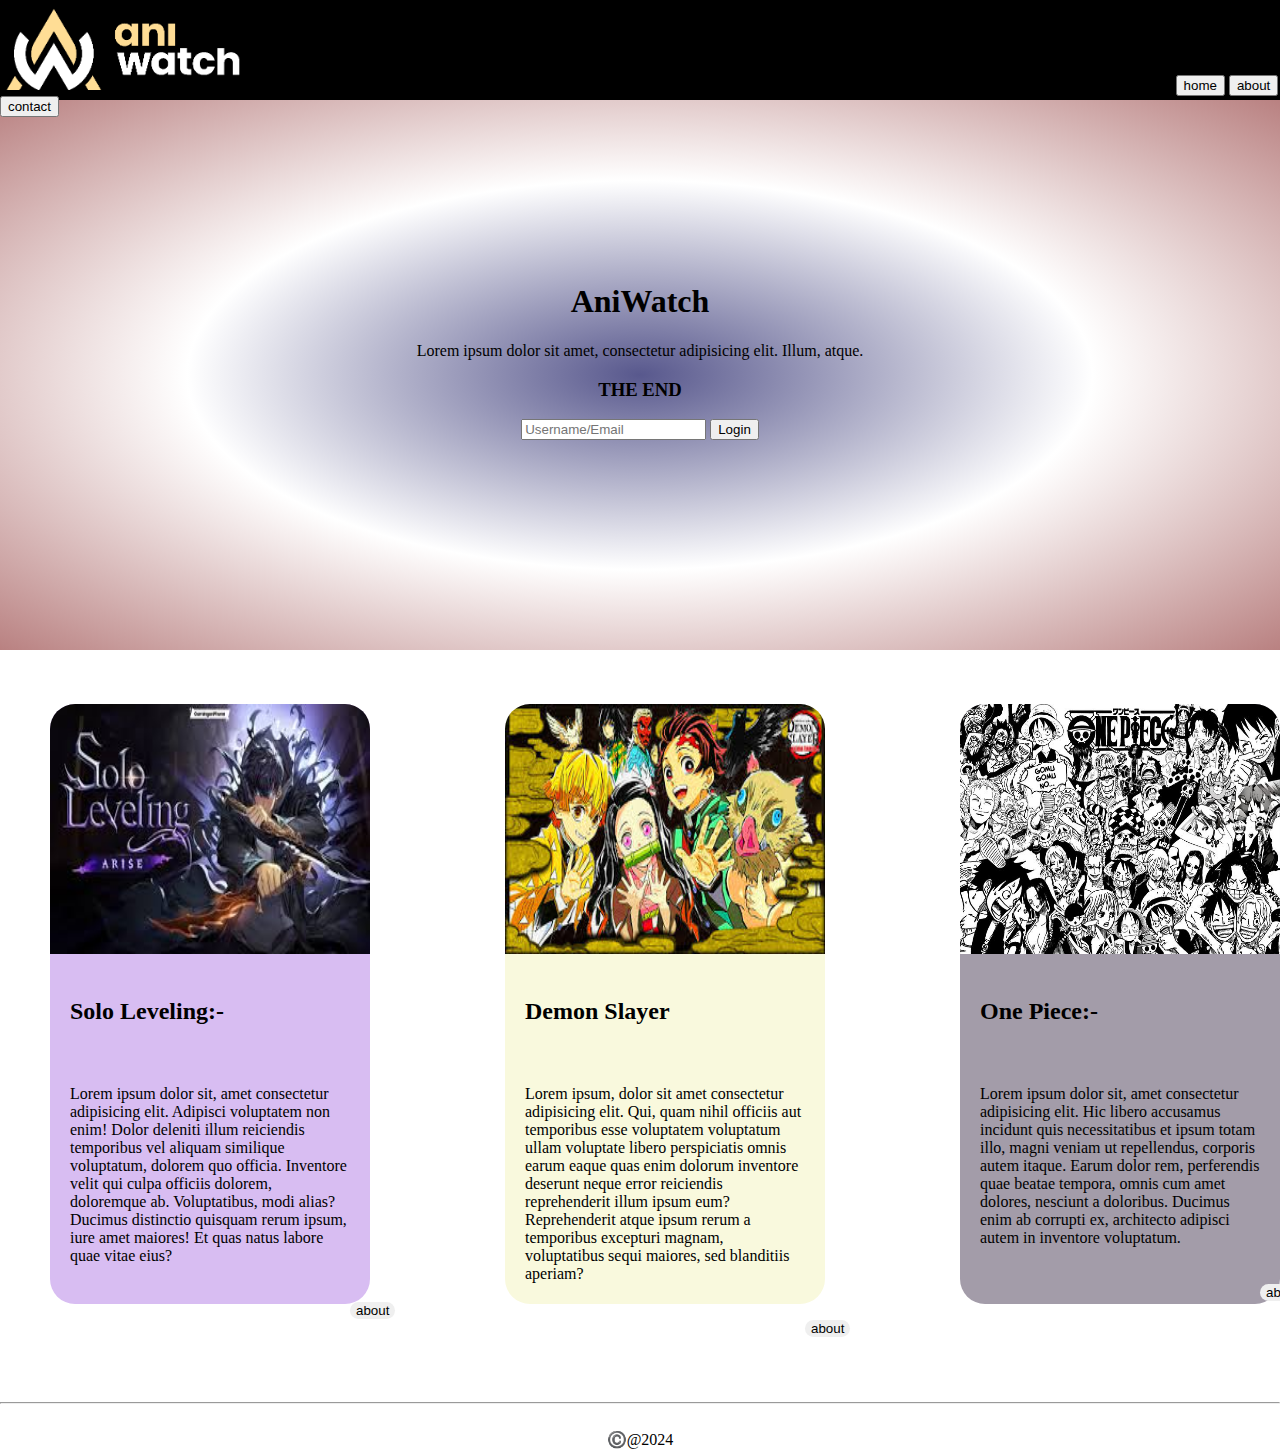
<file: index.html>
<!DOCTYPE html>
<html lang="en">
<head>
    <meta charset="UTF-8">
    <meta name="viewport" content="width=device-width, initial-scale=1.0">
    <title>AniWatch</title>
    
    <link rel="stylesheet" href="exam.css" >
    <link rel="icon" href="logo-title.png">
</head>
<body>
    <div id="header">
        <img src="logo aniwatch.png" alt="">
        <input type="button" value="home">
        <input type="button" value="about">  
        <input type="button" value="contact">
    </div>
    <div id="background">
        <br><br><br><br><br><br><br><br><br>
        <center>
            <h1>AniWatch</h1>
            <p>Lorem ipsum dolor sit amet, consectetur adipisicing elit. Illum, atque.</p>
            <h3>THE END</h3>
            <input type="text" placeholder="Username/Email">
            <input type="button" value="Login">
        </center>
    </div>
    <br><br><br>
    <div id="card1">
        <img src="solo222.jpeg" alt="">
        <br>
        <h2>Solo Leveling:-</h2>
        <p>Lorem ipsum dolor sit, amet consectetur adipisicing elit. Adipisci voluptatem non enim! Dolor deleniti illum reiciendis temporibus vel aliquam similique voluptatum, dolorem quo officia. Inventore velit qui culpa officiis dolorem, doloremque ab. Voluptatibus, modi alias? Ducimus distinctio quisquam rerum ipsum, iure amet maiores! Et quas natus labore quae vitae eius?</p>
        <input type="button" value="about" id="cardbuttom1">
    </div>
    <div id="card2">
        <img src="demon111.jpeg" alt="">
        <br>
        <h2>Demon Slayer</h2>
        <p>Lorem ipsum, dolor sit amet consectetur adipisicing elit. Qui, quam nihil officiis aut temporibus esse voluptatem voluptatum ullam voluptate libero perspiciatis omnis earum eaque quas enim dolorum inventore deserunt neque error reiciendis reprehenderit illum ipsum eum? Reprehenderit atque ipsum rerum a temporibus excepturi magnam, voluptatibus sequi maiores, sed blanditiis aperiam?</p>
        <input type="button" value="about" id="cardbuttom2">
    </div>
    <div id="card3">
        <img src="Onepiecebg.jpg" alt="">
        <br>
        <h2>One Piece:-</h2>
        <p>Lorem ipsum dolor sit, amet consectetur adipisicing elit. Hic libero accusamus incidunt quis necessitatibus et ipsum totam illo, magni veniam ut repellendus, corporis autem itaque. Earum dolor rem, perferendis quae beatae tempora, omnis cum amet dolores, nesciunt a doloribus. Ducimus enim ab corrupti ex, architecto adipisci autem in inventore voluptatum.</p>
        <input type="button" value="about" id="cardbuttom3">
    </div>
    <div id="footer">
        <br>
        <br><br><br>
        <br>
        <hr>
        <center>
            <br>
            ©️@2024
        </center>
    </div>

    <script src="./exam.js"></script>
</body>
</html>
</file>
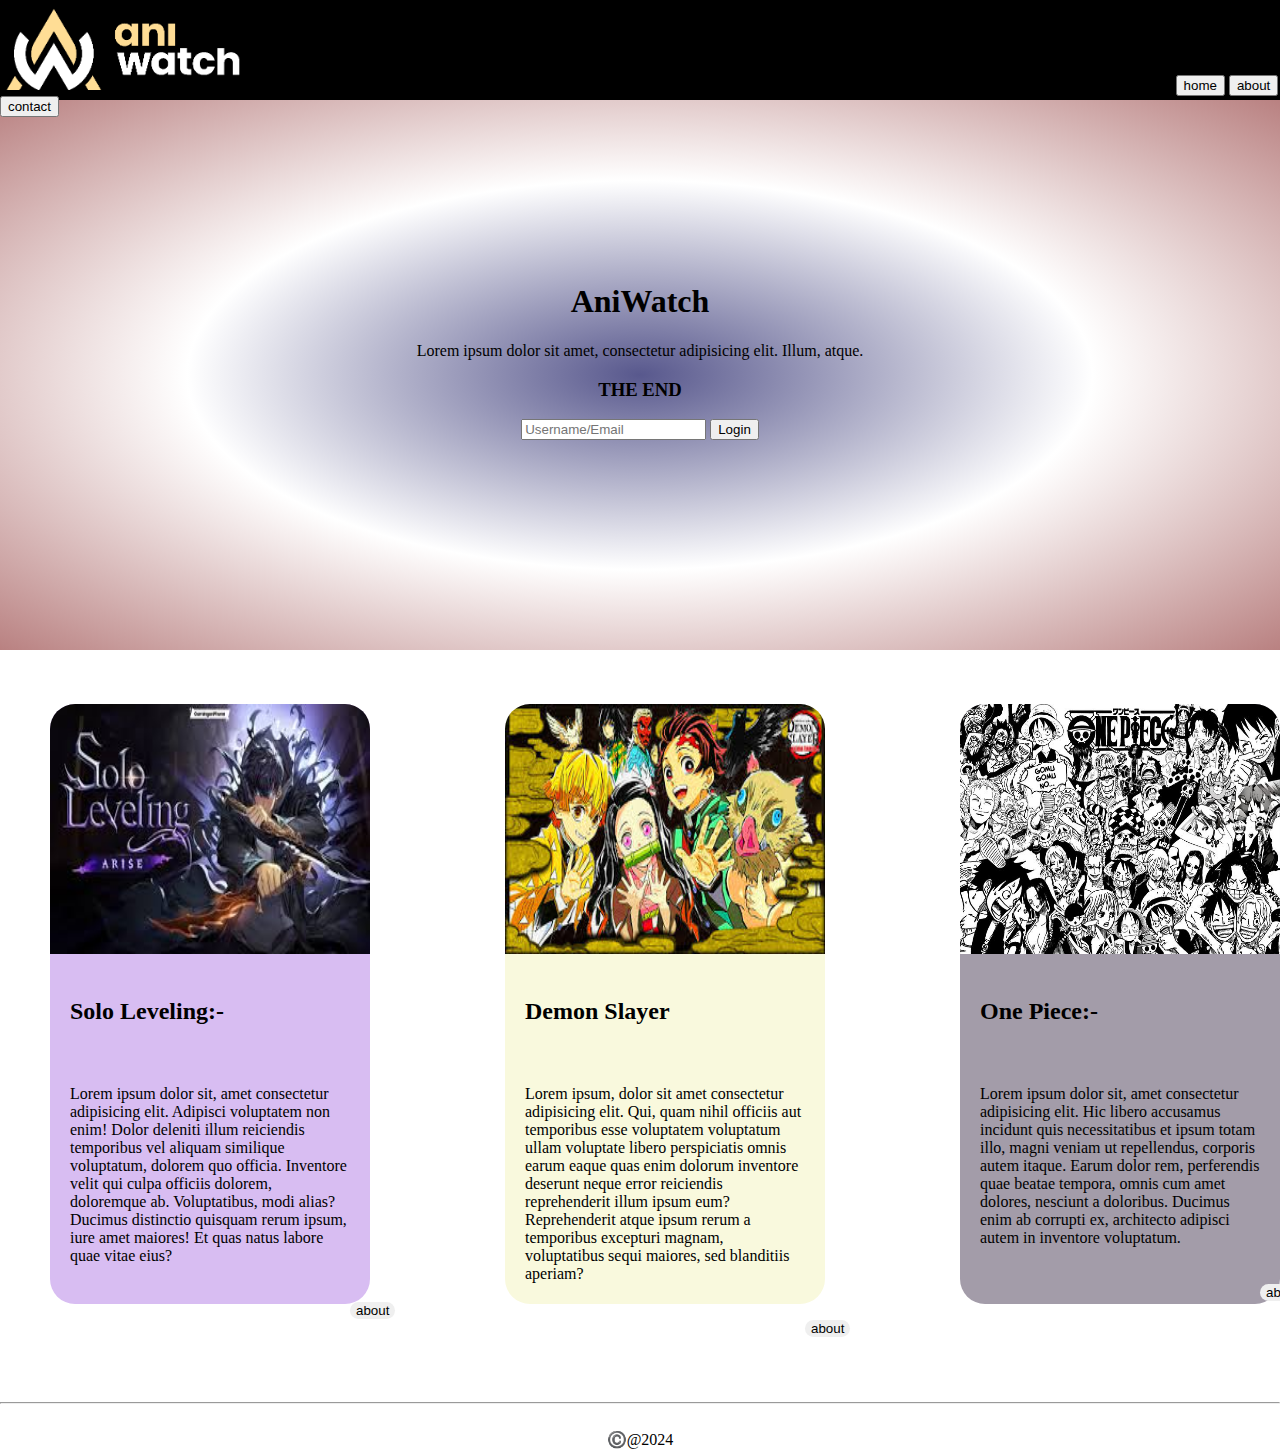
<file: exam.html>
<!DOCTYPE html>
<html lang="en">
<head>
    <meta charset="UTF-8">
    <meta name="viewport" content="width=device-width, initial-scale=1.0">
    <title>AniWatch</title>
    
    <link rel="stylesheet" href="exam.css" >
    <link rel="icon" href="logo-title.png">
</head>
<body>
    <div id="header">
        <img src="logo aniwatch.png" alt="">
        <input type="button" value="home">
        <input type="button" value="about">  
        <input type="button" value="contact">
    </div>
    <div id="background">
        <br><br><br><br><br><br><br><br><br>
        <center>
            <h1>AniWatch</h1>
            <p>Lorem ipsum dolor sit amet, consectetur adipisicing elit. Illum, atque.</p>
            <h3>THE END</h3>
            <input type="text" placeholder="Username/Email">
            <input type="button" value="Login">
        </center>
    </div>
    <br><br><br>
    <div id="card1">
        <img src="solo222.jpeg" alt="">
        <br>
        <h2>Solo Leveling:-</h2>
        <p>Lorem ipsum dolor sit, amet consectetur adipisicing elit. Adipisci voluptatem non enim! Dolor deleniti illum reiciendis temporibus vel aliquam similique voluptatum, dolorem quo officia. Inventore velit qui culpa officiis dolorem, doloremque ab. Voluptatibus, modi alias? Ducimus distinctio quisquam rerum ipsum, iure amet maiores! Et quas natus labore quae vitae eius?</p>
        <input type="button" value="about" id="cardbuttom1">
    </div>
    <div id="card2">
        <img src="demon111.jpeg" alt="">
        <br>
        <h2>Demon Slayer</h2>
        <p>Lorem ipsum, dolor sit amet consectetur adipisicing elit. Qui, quam nihil officiis aut temporibus esse voluptatem voluptatum ullam voluptate libero perspiciatis omnis earum eaque quas enim dolorum inventore deserunt neque error reiciendis reprehenderit illum ipsum eum? Reprehenderit atque ipsum rerum a temporibus excepturi magnam, voluptatibus sequi maiores, sed blanditiis aperiam?</p>
        <input type="button" value="about" id="cardbuttom2">
    </div>
    <div id="card3">
        <img src="Onepiecebg.jpg" alt="">
        <br>
        <h2>One Piece:-</h2>
        <p>Lorem ipsum dolor sit, amet consectetur adipisicing elit. Hic libero accusamus incidunt quis necessitatibus et ipsum totam illo, magni veniam ut repellendus, corporis autem itaque. Earum dolor rem, perferendis quae beatae tempora, omnis cum amet dolores, nesciunt a doloribus. Ducimus enim ab corrupti ex, architecto adipisci autem in inventore voluptatum.</p>
        <input type="button" value="about" id="cardbuttom3">
    </div>
    <div id="footer">
        <br>
        <br><br><br>
        <br>
        <hr>
        <center>
            <br>
            ©️@2024
        </center>
    </div>

    <script src="./exam.js"></script>
</body>
</html>
</file>
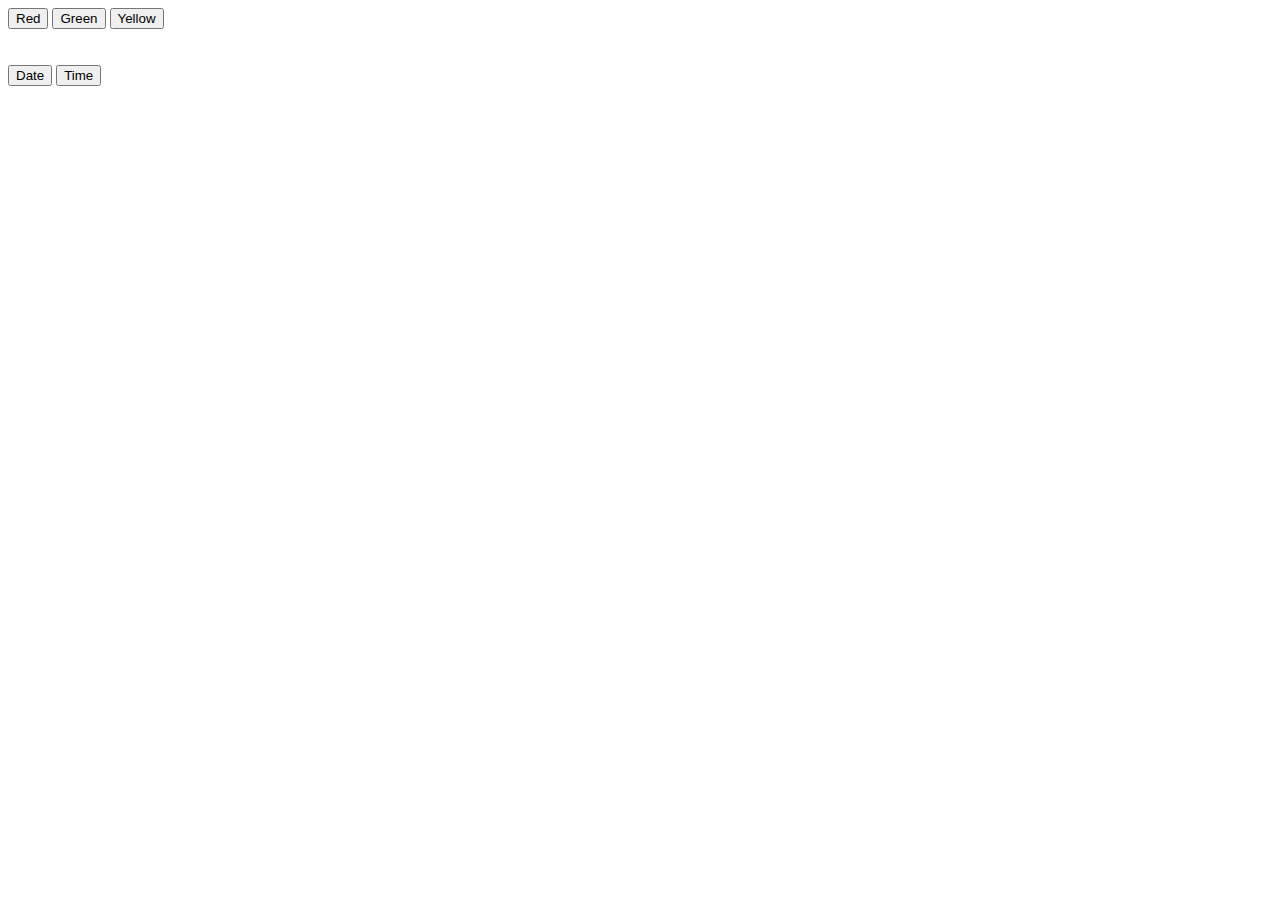
<file: task-2.html>
<!DOCTYPE html>
<html lang="en">
<head>
    <meta charset="UTF-8">
    <meta name="viewport" content="width=device-width, initial-scale=1.0">
    <title>Document</title>
</head>
<body>
    <input type="button" value="Red" id="red">
    <input type="button" value="Green"id="green">
    <input type="button" value="Yellow"id="yellow">
    <br><br><br>

    <input type="button" value="Date" id="date">
    <input type="button" value="Time" id="time">

    <script src="./task-2.js"></script>
</body>
</html>
</file>
<file: exam.css>
body{
    margin: 0px;
    padding: 0px;
}
#header{
    width: 100%;
    height: 100px;
    background-color: black;
}
#header>input:hover{
    margin: 0px 0px 0px 0px;
    text-underline-position: below;
    border: none;
}
#header>img{
    margin-top: 8px;
    width: 250px;
    margin-right: 72%}
#background{
    width: 100%;
    height: 550px;
    background-image:radial-gradient(rgb(88, 88, 141),white,rgb(185, 129, 129));
}
#card1,#card2,#card3{
    width: 25%;
    height: 600px;
    background-color: blueviolet;
    margin-left: 50px;
    float: left;
    border-radius: 25px;
}
#card2,#card3{
    margin-left: 135px;
}

#card1>img,#card2>img,#card3>img{
    width: 100%;
    height: 250px;
    border-radius: 25px 25px 0px 0px ;
}
#card1{
    background-color: rgb(216, 189, 242);
}
#card2{
    background-color: rgb(249, 249, 221);
}
#card3{
    background-color: rgb(163, 156, 169);
}
#card3>p,h2,#card2>p,#card1>p{
    padding: 20px;
}
#footer{
    width: 100%;
    height: 120px;
    float: left;
}
#card1>input,#card2>input,#card3>input{
    margin: 0px 0px 0px 300px;
    border-radius: 30px;
    border: none;
}
#card1:hover,#card2:hover,#card3:hover{
    transform: scale(1.1);
    box-shadow: 30px 30px 5px black;
}
</file>
